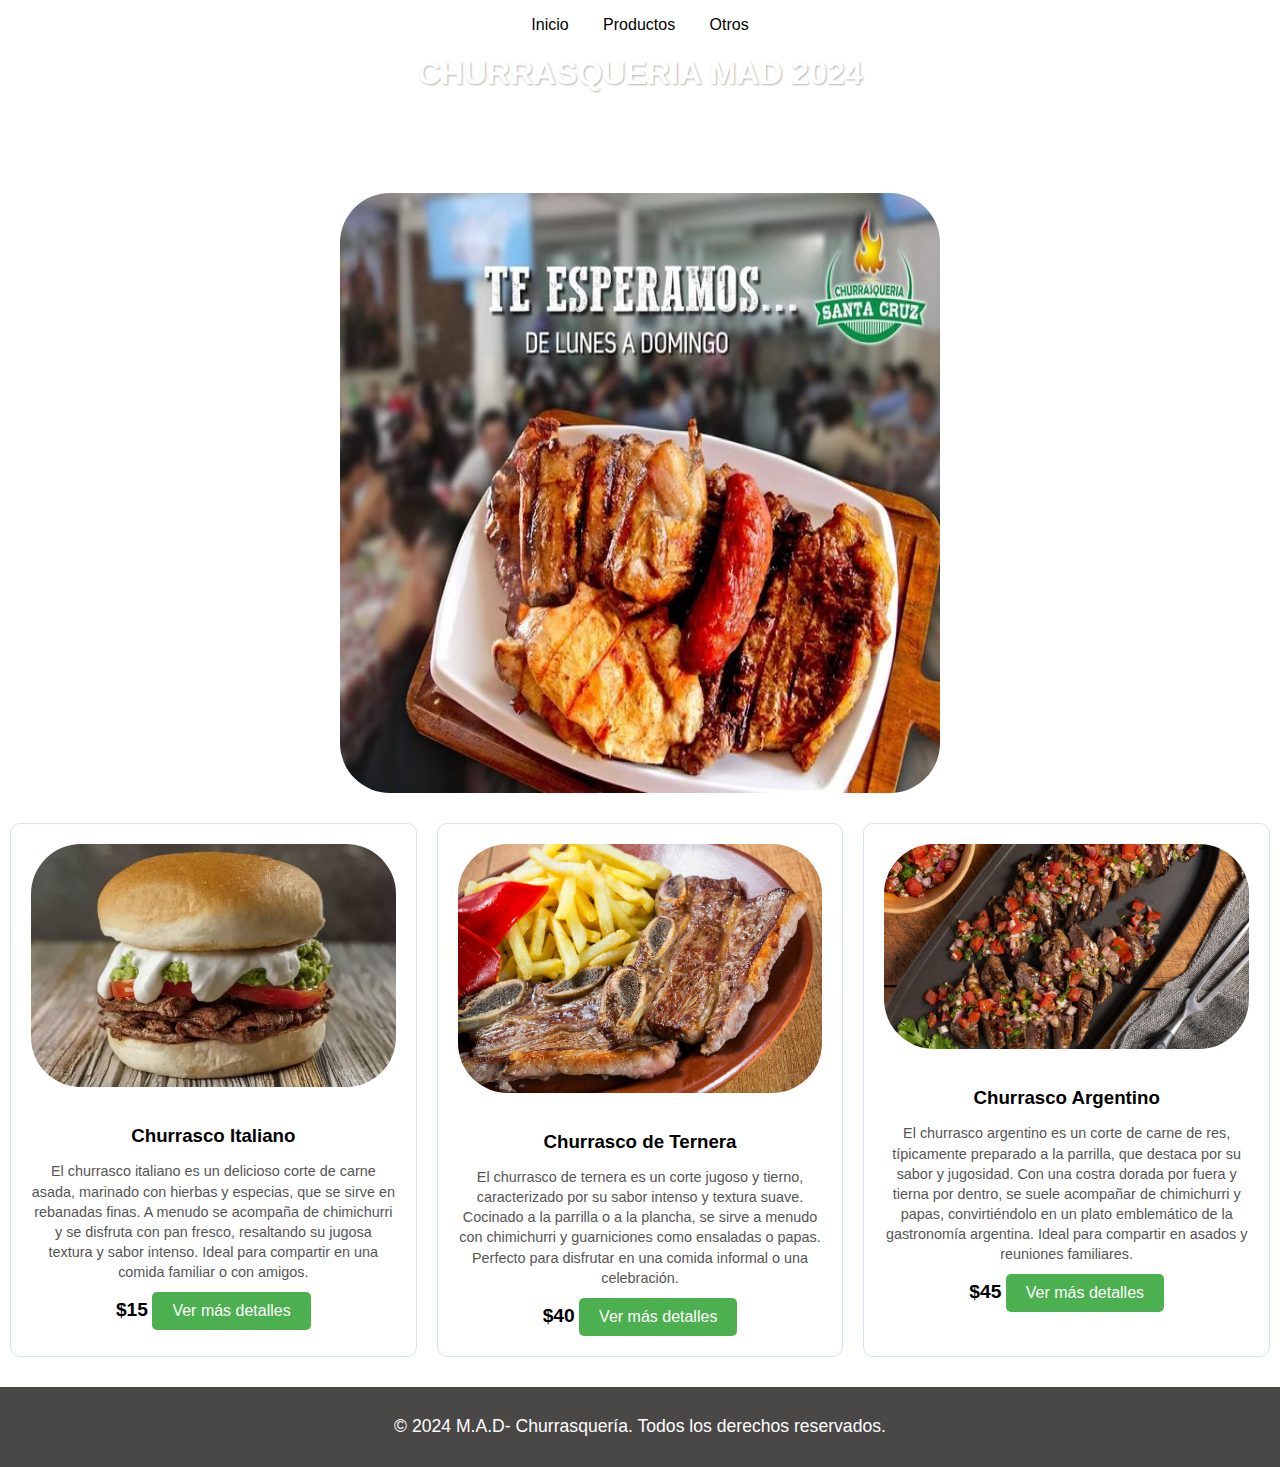
<file: index.html>
<!DOCTYPE html>
<html lang="es">
<head>
    <meta charset="UTF-8">
    <meta name="viewport" content="width=device-width, initial-scale=1.0">
    <title>Productos - MAD</title>
    <link rel="stylesheet" href="index.css">
</head>
<body>
    <header>
        <nav>
            <ul>
                <li><a href="index.html">Inicio</a></li>
                <li><a href="productos.html">Productos</a></li>
                <li><a href="otros.html">Otros</a></li>
            </ul>
        </nav>
    </header>

    <script src="index.js"></script>

    <div class="products">
        <h1>CHURRASQUERIA MAD 2024</h1>
        <p>Disfruta de la auténtica experiencia de la parrilla en nuestra churrasquería, <br>
            donde cortes de carne de alta calidad se cocinan a la perfección y se acompañan de deliciosos acompañamientos. Un festín para los amantes del buen comer.</p>
            <div class="carrusel">
                <div class="imagenes">
                    <img src="img/logo.jpg" alt="Imagen 1">
                    <img src="img/logo2.jpg" alt="Imagen 2">
                    <img src="img/logo3.jpg" alt="Imagen 3">
                </div>
            </div>
            
        <div class="product-list">
            <div class="product">
                <img src="img/prod1.webp" alt="Producto 1">
                <h3>Churrasco Italiano</h3>
                <p>El churrasco italiano es un delicioso corte de carne asada, marinado con hierbas y especias, que se sirve en rebanadas finas. A menudo se acompaña de chimichurri y se disfruta con pan fresco, resaltando su jugosa textura y sabor intenso. Ideal para compartir en una comida familiar o con amigos.</p>
                <span class="price">$15</span>
                <a href="sansung.html">
                    <button class="buy-button">Ver más detalles</button>
                </a>
            </div>
            <div class="product">
                <img src="img/prod2.jpeg" alt="Producto 2">
                <h3>Churrasco de Ternera</h3>
                <p>El churrasco de ternera es un corte jugoso y tierno, caracterizado por su sabor intenso y textura suave. Cocinado a la parrilla o a la plancha, se sirve a menudo con chimichurri y guarniciones como ensaladas o papas. Perfecto para disfrutar en una comida informal o una celebración.</p>
                <span class="price">$40</span>
                <a href="tab6.html">
                    <button class="buy-button">Ver más detalles</button>
                </a>
            </div>
            <div class="product">
                <img src="img/prod3.jpg" alt="Producto 3">
                <h3>Churrasco Argentino</h3>
                <p>El churrasco argentino es un corte de carne de res, típicamente preparado a la parrilla, que destaca por su sabor y jugosidad. Con una costra dorada por fuera y tierna por dentro, se suele acompañar de chimichurri y papas, convirtiéndolo en un plato emblemático de la gastronomía argentina. Ideal para compartir en asados y reuniones familiares.</p>
                <span class="price">$45</span>
                <a href="productos.html">
                    <button class="buy-button">Ver más detalles</button>
                </a>
            </div>
        </div>
    </div>

    <footer>
        <p>&copy; 2024 M.A.D- Churrasquería. Todos los derechos reservados.</p>
    </footer>
</body>
</html>
</file>
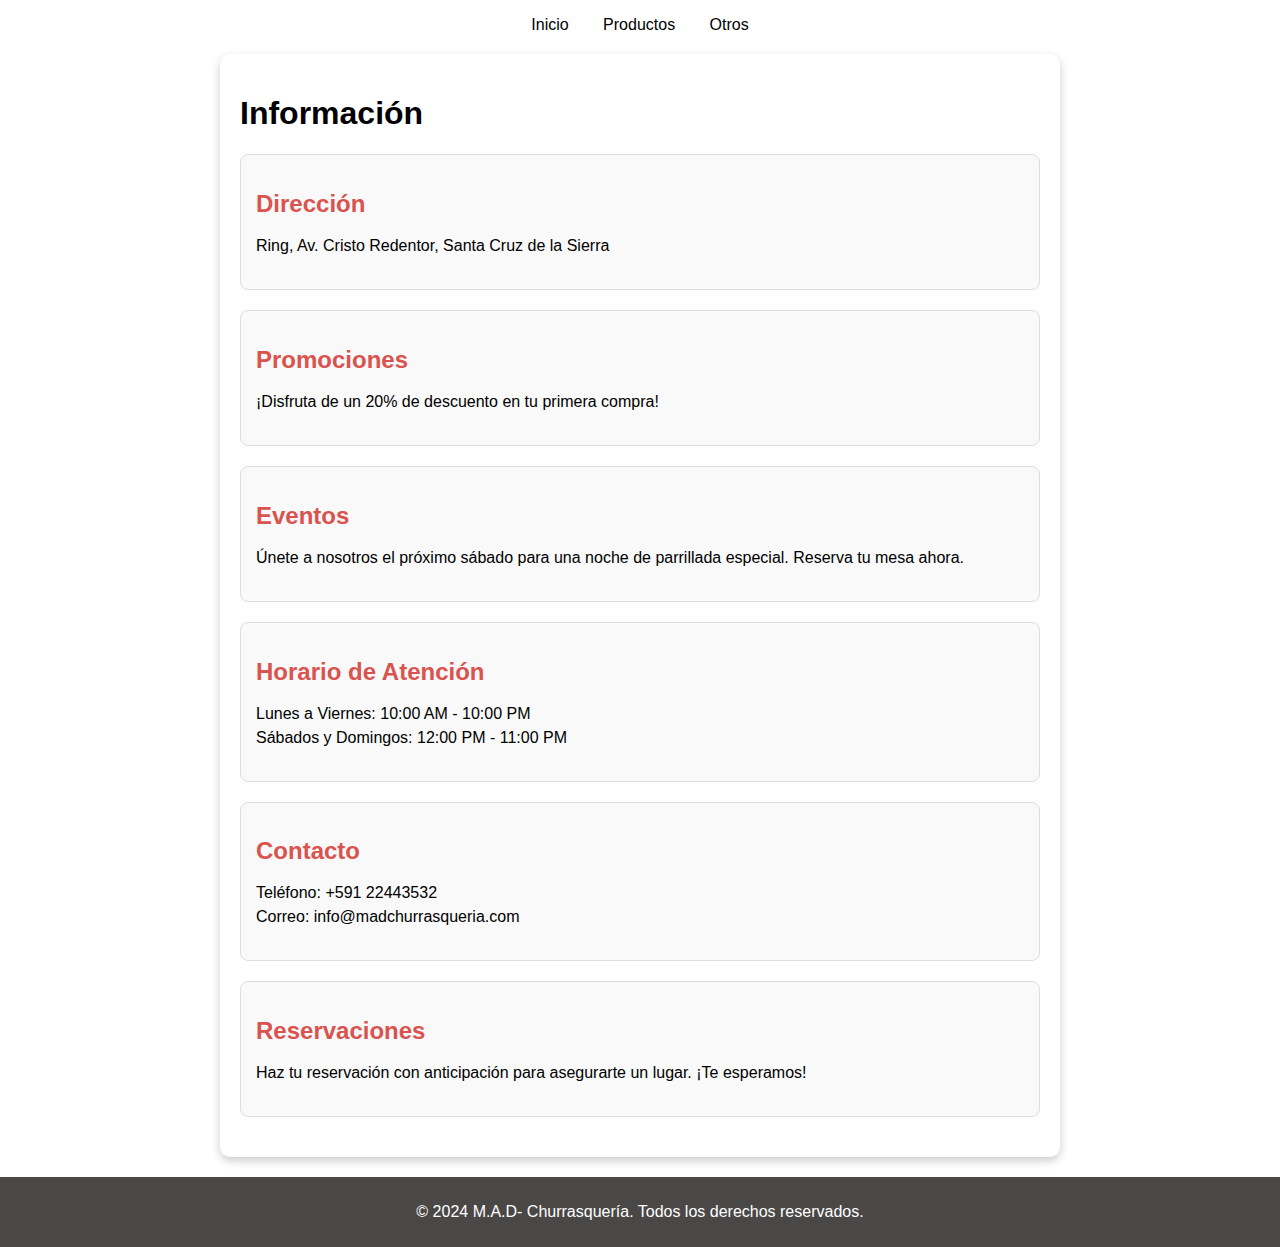
<file: otros.html>
<!DOCTYPE html>
<html lang="es">
<head>
    <meta charset="UTF-8">
    <meta name="viewport" content="width=device-width, initial-scale=1.0">
    <title>Otros - MAD</title>
    <link rel="stylesheet" href="otros.css">
</head>
<body>
    <header>
        <nav>
            <ul>
                <li><a href="index.html">Inicio</a></li>
                <li><a href="productos.html">Productos</a></li>
                <li><a href="otros.html">Otros</a></li>
            </ul>
        </nav>
    </header>

    <script src="index.js"></script>

    <div class="products">
        <h1>Información</h1>
        
        <div class="info-section">
            <h2>Dirección</h2>
            <p>Ring, Av. Cristo Redentor, Santa Cruz de la Sierra</p>
        </div>

        <div class="info-section">
            <h2>Promociones</h2>
            <p>¡Disfruta de un 20% de descuento en tu primera compra!</p>
        </div>

        <div class="info-section">
            <h2>Eventos</h2>
            <p>Únete a nosotros el próximo sábado para una noche de parrillada especial. Reserva tu mesa ahora.</p>
        </div>

        <div class="info-section">
            <h2>Horario de Atención</h2>
            <p>Lunes a Viernes: 10:00 AM - 10:00 PM <br> Sábados y Domingos: 12:00 PM - 11:00 PM</p>
        </div>

        <div class="info-section">
            <h2>Contacto</h2>
            <p>Teléfono: +591 22443532 <br> Correo: info@madchurrasqueria.com</p>
        </div>

        <div class="info-section">
            <h2>Reservaciones</h2>
            <p>Haz tu reservación con anticipación para asegurarte un lugar. ¡Te esperamos!</p>
        </div>
    </div>

    <footer>
        <p>&copy; 2024 M.A.D- Churrasquería. Todos los derechos reservados.</p>
    </footer>
</body>
</html>
</file>
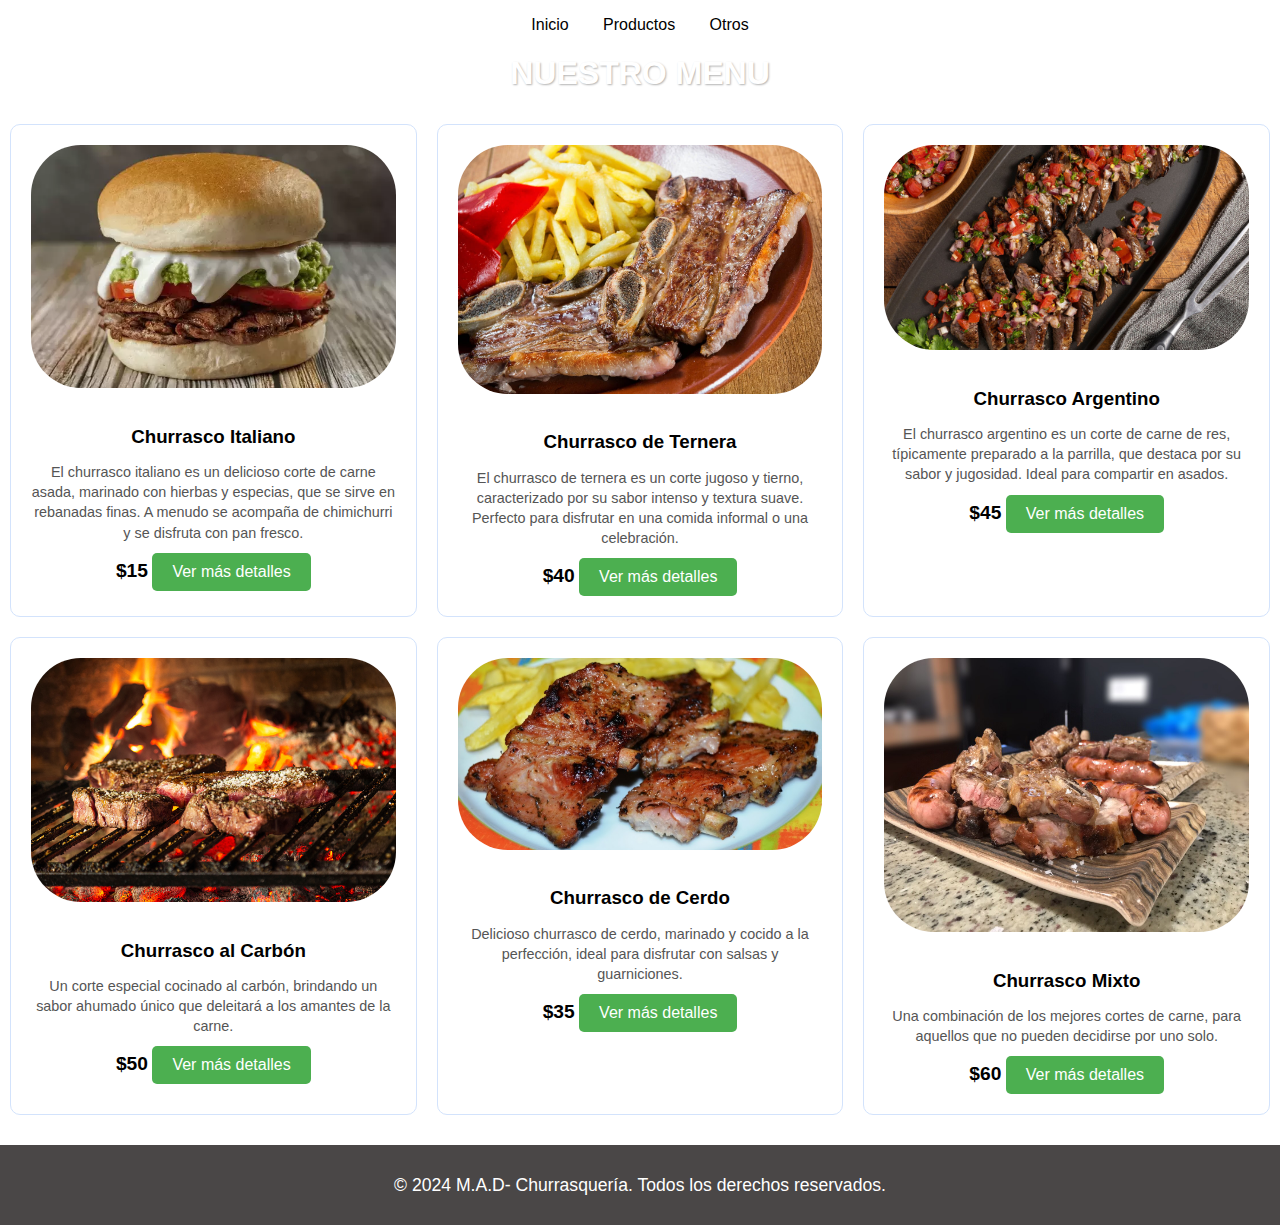
<file: productos.html>
<!DOCTYPE html>
<html lang="es">
<head>
    <meta charset="UTF-8">
    <meta name="viewport" content="width=device-width, initial-scale=1.0">
    <title>Productos - MAD</title>
    <link rel="stylesheet" href="index.css">
</head>
<body>
    <header>
        <nav>
            <ul>
                <li><a href="index.html">Inicio</a></li>
                <li><a href="productos.html">Productos</a></li>
                <li><a href="otros.html">Otros</a></li>
            </ul>
        </nav>
    </header>

    <div class="products">
        <h1>NUESTRO MENU</h1>

        <div class="product-list">
            <div class="product">
                <img src="img/prod1.webp" alt="Producto 1">
                <h3>Churrasco Italiano</h3>
                <p>El churrasco italiano es un delicioso corte de carne asada, marinado con hierbas y especias, que se sirve en rebanadas finas. A menudo se acompaña de chimichurri y se disfruta con pan fresco.</p>
                <span class="price">$15</span>
                <a href="sansung.html">
                    <button class="buy-button">Ver más detalles</button>
                </a>
            </div>
            <div class="product">
                <img src="img/prod2.jpeg" alt="Producto 2">
                <h3>Churrasco de Ternera</h3>
                <p>El churrasco de ternera es un corte jugoso y tierno, caracterizado por su sabor intenso y textura suave. Perfecto para disfrutar en una comida informal o una celebración.</p>
                <span class="price">$40</span>
                <a href="tab6.html">
                    <button class="buy-button">Ver más detalles</button>
                </a>
            </div>
            <div class="product">
                <img src="img/prod3.jpg" alt="Producto 3">
                <h3>Churrasco Argentino</h3>
                <p>El churrasco argentino es un corte de carne de res, típicamente preparado a la parrilla, que destaca por su sabor y jugosidad. Ideal para compartir en asados.</p>
                <span class="price">$45</span>
                <a href="productos.html">
                    <button class="buy-button">Ver más detalles</button>
                </a>
            </div>
            <div class="product">
                <img src="img/prod4.png" alt="Producto 4">
                <h3>Churrasco al Carbón</h3>
                <p>Un corte especial cocinado al carbón, brindando un sabor ahumado único que deleitará a los amantes de la carne.</p>
                <span class="price">$50</span>
                <a href="productos.html">
                    <button class="buy-button">Ver más detalles</button>
                </a>
            </div>
            <div class="product">
                <img src="img/prod5.jpeg" alt="Producto 5">
                <h3>Churrasco de Cerdo</h3>
                <p>Delicioso churrasco de cerdo, marinado y cocido a la perfección, ideal para disfrutar con salsas y guarniciones.</p>
                <span class="price">$35</span>
                <a href="productos.html">
                    <button class="buy-button">Ver más detalles</button>
                </a>
            </div>
            <div class="product">
                <img src="img/prod6.jpg" alt="Producto 6">
                <h3>Churrasco Mixto</h3>
                <p>Una combinación de los mejores cortes de carne, para aquellos que no pueden decidirse por uno solo.</p>
                <span class="price">$60</span>
                <a href="productos.html">
                    <button class="buy-button">Ver más detalles</button>
                </a>
            </div>
            
        </div>
    </div>

    <footer>
        <p>&copy; 2024 M.A.D- Churrasquería. Todos los derechos reservados.</p>
    </footer>
</body>
</html>
</file>
<file: index.css>
body {
    font-family: 'Arial', sans-serif;
    background: linear-gradient(to right, #ffffff, #000000);
    color: #ffffff;
    margin: 0;
    height: 100;
    width: 100%;
    background-image: url('https://media0.giphy.com/media/v1.Y2lkPTc5MGI3NjExdG96cmt4M241cTAwZndtdjhldmo0OHIyN3BkcWx4aW9rOHpvaXFycyZlcD12MV9pbnRlcm5hbF9naWZfYnlfaWQmY3Q9Zw/7rlKUkbngfJJUYFA6W/giphy.webp');
    background-size: cover;
    background-position: center;
    background-repeat: no-repeat;
}

h1 {
    text-align: center;
    color: #ffffff;
    text-shadow: 1px 1px 2px rgba(0, 0, 0, 0.3);
}

p {
    font-size: 1.1em;
    line-height: 1.4;
    text-align: center;
}

.products p {
    text-align: center;
    margin-bottom: 30px;
    font-size: 1.1em;
}

.product-list {
    display: flex;
    justify-content: space-between;
    flex-wrap: wrap;
}

.product {
    background: white;
    border: 1px solid #d3e3fc;
    border-radius: 10px;
    padding: 20px;
    margin: 10px;
    text-align: center;
    flex: 1 1 calc(30% - 20px);
    transition: transform 0.3s, box-shadow 0.3s;
}

.product:hover {
    transform: translateY(-5px);
    box-shadow: 0 8px 30px rgba(0, 0, 0, 0.3);
}

.product img {
    width: 100%;
    height: auto;
    border-radius: 50px;
    margin-bottom: 15px;
}

.product h3 {
    color: #000000;
    margin-bottom: 10px;
}

.product p {
    font-size: 0.9em;
    color: #555;
    margin-bottom: 10px;
}

.price {
    font-size: 1.2em;
    color: #000000;
    font-weight: bold;
}

footer {
    text-align: center; 
    margin-top: 20px; 
    padding: 10px 0; 
    background-color: rgba(54, 51, 51, 0.9);
}

.buy-button {
    background-color: #4CAF50; 
    color: white;
    border: none;
    border-radius: 5px;
    padding: 10px 20px; 
    cursor: pointer;
    font-size: 1em;
    transition: background-color 0.3s;
}

header {
    background-color: #ffffff; 
    text-align: center;
}

nav ul {
    list-style-type: none; 
    padding: 0; 
}

nav ul li {
    display: inline; 
    margin: 0 15px; 
}

nav ul li a {
    color: rgb(0, 0, 0); 
    text-decoration: none; 
}

.carrusel {
    position: relative;
    width: 60%;
    max-width: 600px;
    overflow: hidden;
    margin: 20px auto; /* Centrar el carrusel */
    border-radius: 50px;
}

.imagenes {
    display: flex;
    transition: transform 0.5s ease;
}

.imagenes img {
    width: 100%;
    flex-shrink: 0;
}
</file>
<file: otros.css>
body {
    font-family: 'Arial', sans-serif;
    background: linear-gradient(to right, #ffffff, #000000);
    color: #000000;
    margin: 0;
    height: 100;
    width: 100%;
    background-image: url('https://media0.giphy.com/media/v1.Y2lkPTc5MGI3NjExdG96cmt4M241cTAwZndtdjhldmo0OHIyN3BkcWx4aW9rOHpvaXFycyZlcD12MV9pbnRlcm5hbF9naWZfYnlfaWQmY3Q9Zw/7rlKUkbngfJJUYFA6W/giphy.webp');
    background-size: cover;
    background-position: center;
    background-repeat: no-repeat;
}
header {
    background-color: #ffffff; 
    text-align: center;
}

nav ul {
    list-style-type: none; 
    padding: 0; 
}

nav ul li {
    display: inline; 
    margin: 0 15px; 
}

nav ul li a {
    color: rgb(0, 0, 0); 
    text-decoration: none; 
}

.products {
    max-width: 800px; 
    margin: 20px auto; 
    padding: 20px;
    background-color: #fff; 
    border-radius: 10px; 
    box-shadow: 0 4px 10px rgba(0, 0, 0, 0.2); 
}

.info-section {
    margin-bottom: 20px;
    padding: 15px;
    border: 1px solid #ddd; 
    border-radius: 8px; 
    background-color: #f9f9f9; 
    transition: transform 0.3s, box-shadow 0.3s; 
}

.info-section:hover {
    transform: translateY(-5px); 
    box-shadow: 0 8px 20px rgba(0, 0, 0, 0.2); 
}
.info-section h2 {
    color: #d9534f; 
    margin-bottom: 10px; 
}

.info-section p {
    font-size: 1em; 
    line-height: 1.5; 
}

footer {
    text-align: center; 
    margin-top: 20px; 
    padding: 10px 0; 
    background-color: rgba(54, 51, 51, 0.9);
    color: #fff; 
}
</file>
